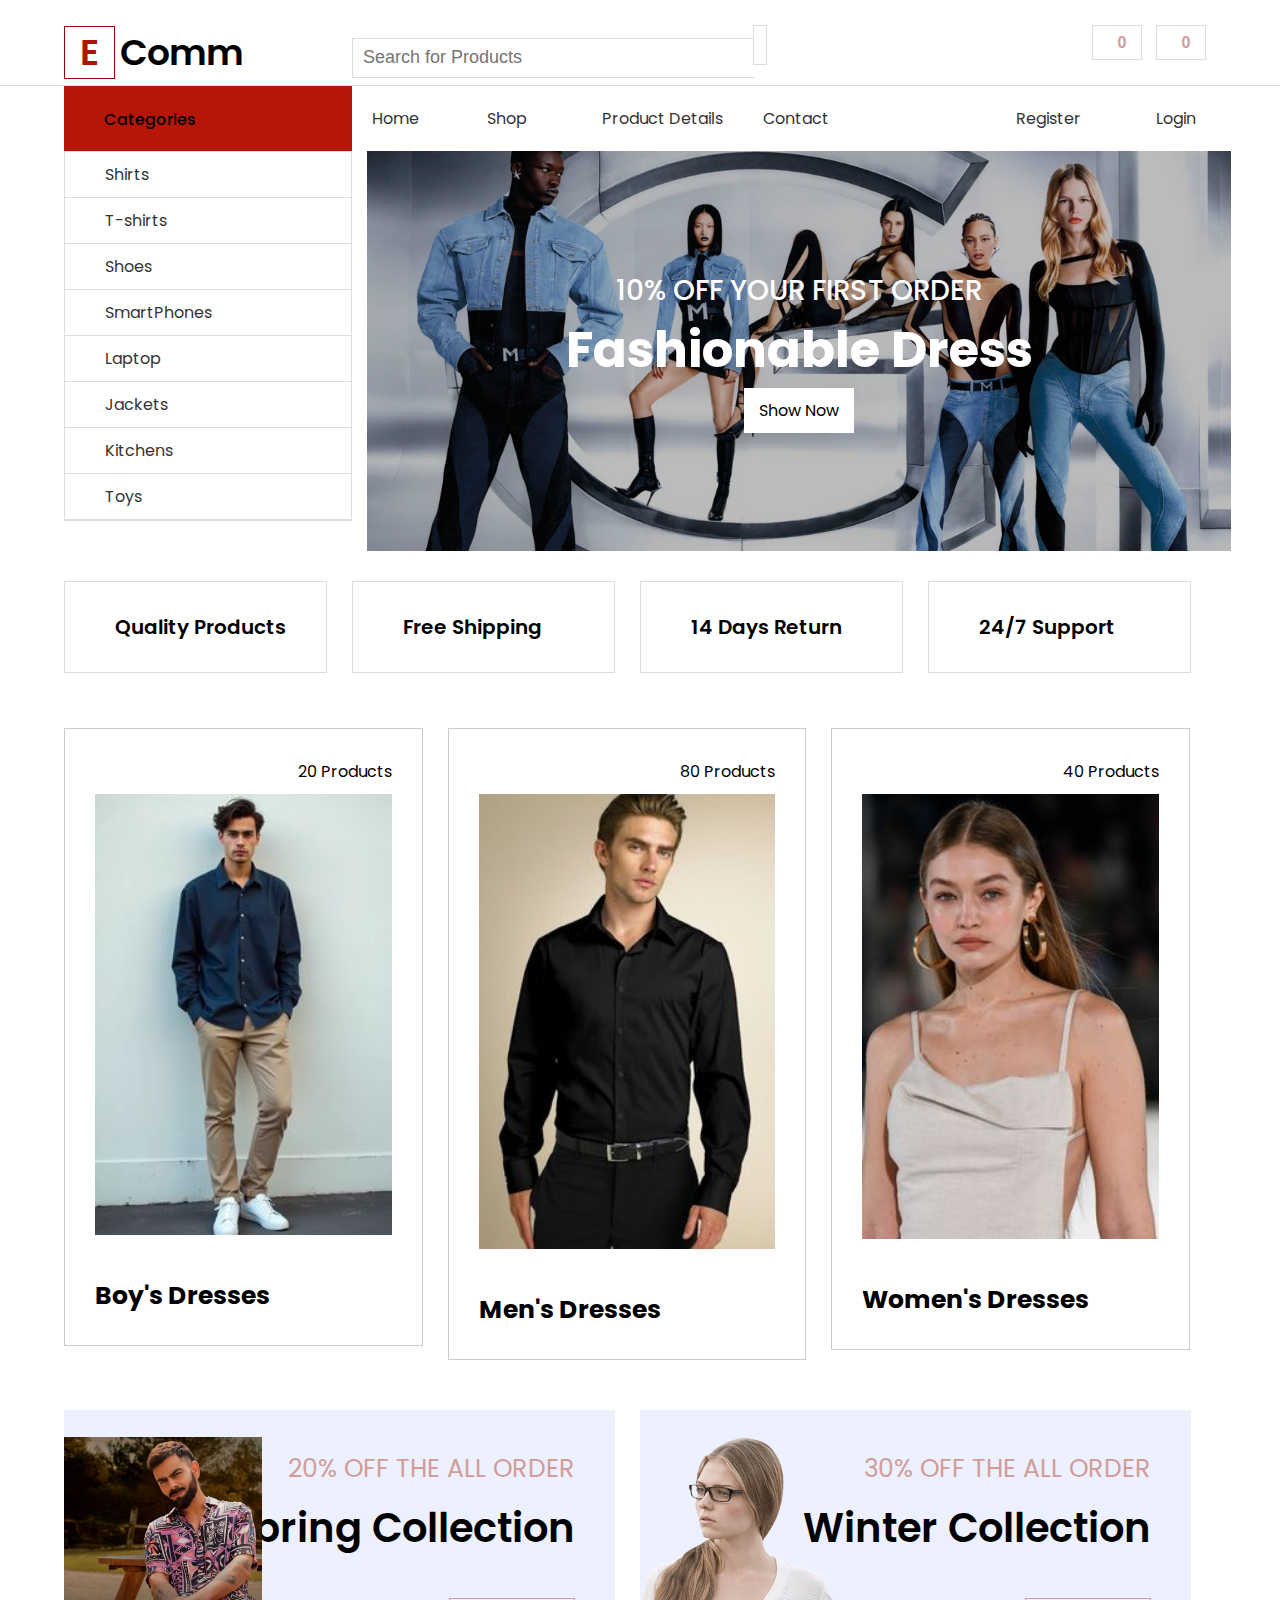
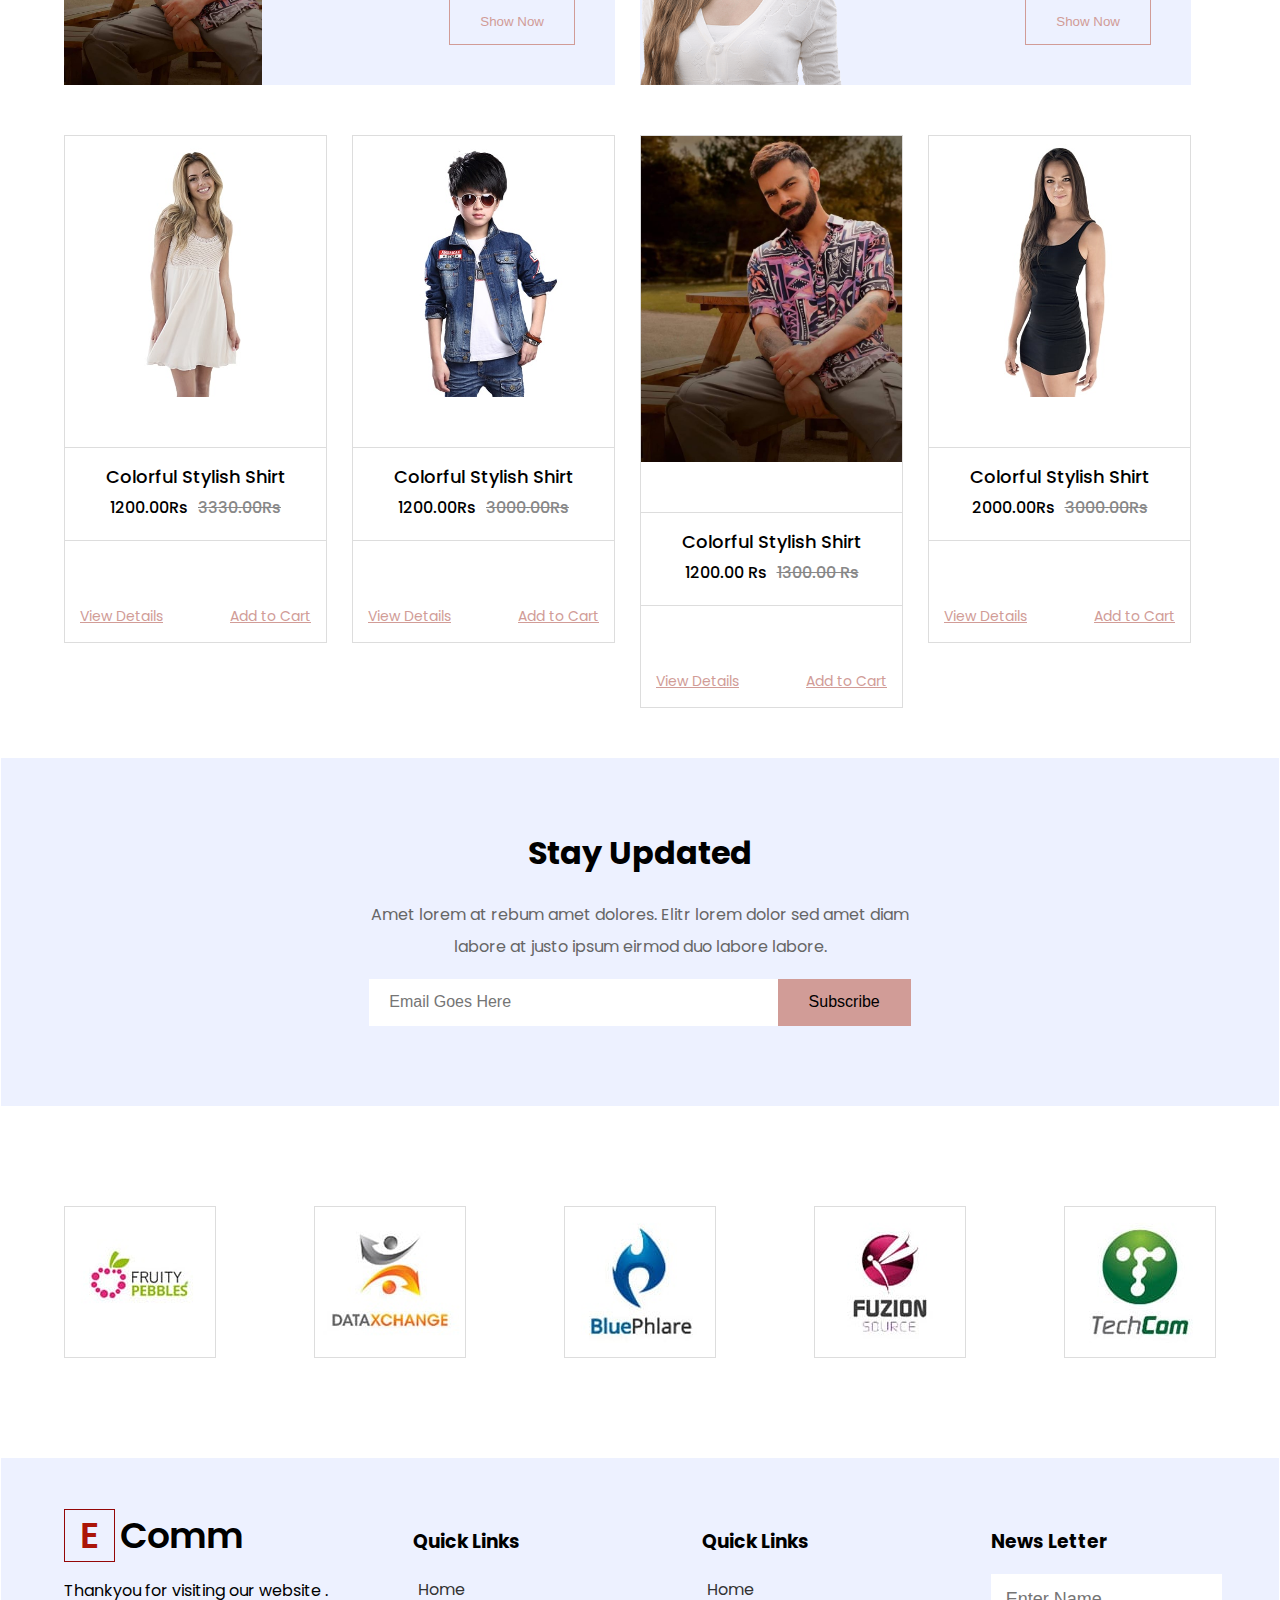
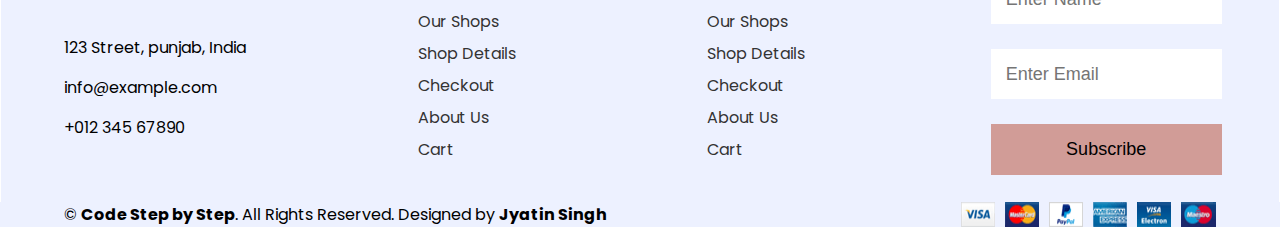
<file: index.html>
<head>
    <title>E-Comm Website by Code Step By Step</title>
    <link href="style.css" rel="stylesheet" />
    <link href="common.css" rel="stylesheet" />
    <link rel="preconnect" href="https://fonts.googleapis.com" />
    <link rel="preconnect" href="https://fonts.gstatic.com" crossorigin />
    <link
      href="https://fonts.googleapis.com/css2?family=Poppins:ital,wght@0,100;0,300;0,400;0,500;0,600;0,700;1,100;1,300;1,400&display=swap"
      rel="stylesheet"
    />
    <link
      rel="stylesheet"
      href="https://cdnjs.cloudflare.com/ajax/libs/font-awesome/6.1.1/css/all.min.css"
      integrity="sha512-KfkfwYDsLkIlwQp6LFnl8zNdLGxu9YAA1QvwINks4PhcElQSvqcyVLLD9aMhXd13uQjoXtEKNosOWaZqXgel0g=="
      crossorigin="anonymous"
      referrerpolicy="no-referrer"
    />
  </head>
  <body>
    <div class="wrapper">
      <div class="header">
        <div class="logo arrange-left wid-25">
          <h1><span>E</span><span>Comm</span></h1>
        </div>
        <div class="search-product arrange-left wid-50">
          <input type="text" placeholder="Search for Products" />
          <button>
            <i class="fa-solid fa-magnifying-glass"></i>
          </button>
        </div>
        <div class="selected-product arrange-left wid-25">
          <button class="common-btn">
            <span>
              <i class="fa-solid fa-cart-arrow-down"></i>
              0</span
            >
          </button>
          <button class="common-btn">
            <span>
              <i class="fa-solid fa-heart"></i>
              0</span
            >
          </button>
        </div>
      </div>
    </div>
    <div class="full-banner-warapper">
      <div class="wrapper next-row">
        <div class="banner-area category-list arrange-left wid-25">
          <div class="list-header">
            <h4>Categories</h4>
            <span>
              <i class="fa-solid fa-angle-down"></i>
            </span>
          </div>
          <ul>
            <li><a href="#">Shirts</a></li>
            <li><a href="#">T-shirts</a></li>
            <li><a href="#">Shoes</a></li>
            <li><a href="#">SmartPhones</a></li>
            <li><a href="#">Laptop</a></li>
            <li><a href="#">Jackets</a></li>
            <li><a href="#">Kitchens</a></li>
            <li><a href="#">Toys</a></li>
          </ul>
        </div>
        <div class="wid-75 arrange-left">
          <div class="shop-menu">
            <ul class="left-menu-list">
              <li><a href="#">Home</a></li>
              <li><a href="#">Shop</a></li>
              <li class="dropdown-head">
                <a href="#"
                  >Product Details
                  <i class="fa-solid fa-angle-down"></i>
                </a>
                <ul class="dropdown">
                  <li><a href="#">Cart</a></li>
                  <li><a href="#">Checkout</a></li>
                </ul>
              </li>
              <li><a href="#">Contact</a></li>
            </ul>
            <ul class="right-menu-list">
              <li><a href="#">Login</a></li>
              <li><a href="#">Register</a></li>
            </ul>
          </div>
          <div class="banner">
            <img src="image1.webp" alt="banner" />
            <div class="banner-text">
              <h4>10% off Your First Order</h4>
              <h3>Fashionable Dress</h3>
              <a class="show-now">Show Now</a>
            </div>
          </div>
        </div>
      </div>
      <div class="wrapper next-row">
        <div class="wid-25 arrange-left">
          <div class="features-point">
            <span class="icon-text-wrap">
              <i class="fa-solid fa-check"></i>
              <span> Quality Products</span>
            </span>
          </div>
        </div>
        <div class="wid-25 arrange-left">
          <div class="features-point">
            <span class="icon-text-wrap">
              <i class="fa-solid fa-shipping-fast"></i>
              <span> Free Shipping</span>
            </span>
          </div>
        </div>
        <div class="wid-25 arrange-left">
          <div class="features-point">
            <span class="icon-text-wrap">
              <i class="fa-solid fa-exchange-alt"></i>
              <span>14 Days Return</span>
            </span>
          </div>
        </div>
        <div class="wid-25 arrange-left">
          <div class="features-point">
            <span class="icon-text-wrap">
              <i class="fa-solid fa-phone-volume"></i>
              <span>24/7 Support</span>
            </span>
          </div>
        </div>
      </div>
      <div class="wrapper next-row">
        <div class="wid-33 arrange-left">
          <div class="category-item">
            <div class="product-count">20 Products</div>
            <div class="category-img">
              <img src="image3.jpg" />
            </div>
            <div class="category-type">
              <h5>Boy's Dresses</h5>
            </div>
          </div>
        </div>
        <div class="wid-33 arrange-left">
          <div class="category-item">
            <div class="product-count">80 Products</div>
            <div class="category-img">
              <img src="image4.jpg" />
            </div>
            <div class="category-type">
              <h5>Men's Dresses</h5>
            </div>
          </div>
        </div>
        <div class="wid-33 arrange-left">
          <div class="category-item">
            <div class="product-count">40 Products</div>
            <div class="category-img">
              <img src="image5.jpg" />
            </div>
            <div class="category-type">
              <h5>Women's Dresses</h5>
            </div>
          </div>
        </div>
      </div>
      <div class="wrapper next-row">
        <div class="wid-50 arrange-left">
          <div class="offer-banner">
            <img src="IMAGE7.jpg" alt="" />
            <div class="offer-text">
              <h5>20% off the all order</h5>
              <h3>Spring Collection</h3>
              <button>Show Now</button>
            </div>
          </div>
        </div>
        <div class="wid-50 arrange-left">
          <div class="offer-banner">
            <img class="offer-2" src="./offer-2.png" alt="" />
            <div class="offer-text">
              <h5>30% off the all order</h5>
              <h3>Winter Collection</h3>
              <button>Show Now</button>
            </div>
          </div>
        </div>
      </div>
      <div class="wrapper next-row">
        <div class="wid-25 arrange-left">
          <div class="cart">
            <div>
              <img src="./product-1.jpg" alt="" />
            </div>
            <div class="cart-details">
              <h6 class="name-head">Colorful Stylish Shirt</h6>
              <div class="cart-price">
                <h6 class="current">1200.00Rs</h6>
                <h6 class="last">3330.00Rs</h6>
              </div>
            </div>
            <div class="cart-footer">
              <a href="#">
                <i class="fa-solid fa-eye"></i>
                View Details
              </a>
              <a href="#">
                <i class="fa-solid fa-cart-arrow-down"></i>
                Add to Cart
              </a>
            </div>
          </div>
        </div>
        <div class="wid-25 arrange-left">
          <div class="cart">
            <div>
              <img src="./product-2.jpg" alt="" />
            </div>
            <div class="cart-details">
              <h6 class="name-head">Colorful Stylish Shirt</h6>
              <div class="cart-price">
                <h6 class="current">1200.00Rs</h6>
                <h6 class="last">3000.00Rs</h6>
              </div>
            </div>
            <div class="cart-footer">
              <a href="#">
                <i class="fa-solid fa-eye"></i>
                View Details
              </a>
              <a href="#">
                <i class="fa-solid fa-cart-arrow-down"></i>
                Add to Cart
              </a>
            </div>
          </div>
        </div>
        <div class="wid-25 arrange-left">
          <div class="cart">
            <div>
              <img src="IMAGE7.jpg" alt="" />
            </div>
            <div class="cart-details">
              <h6 class="name-head">Colorful Stylish Shirt</h6>
              <div class="cart-price">
                <h6 class="current">1200.00 Rs</h6>
                <h6 class="last">1300.00 Rs</h6>
              </div>
            </div>
            <div class="cart-footer">
              <a href="#">
                <i class="fa-solid fa-eye"></i>
                View Details
              </a>
              <a href="#">
                <i class="fa-solid fa-cart-arrow-down"></i>
                Add to Cart
              </a>
            </div>
          </div>
        </div>
        <div class="wid-25 arrange-left">
          <div class="cart">
            <div>
              <img src="./product-4.jpg" alt="" />
            </div>
            <div class="cart-details">
              <h6 class="name-head">Colorful Stylish Shirt</h6>
              <div class="cart-price">
                <h6 class="current">2000.00Rs</h6>
                <h6 class="last">3000.00Rs</h6>
              </div>
            </div>
            <div class="cart-footer">
              <a href="#">
                <i class="fa-solid fa-eye"></i>
                View Details
              </a>
              <a href="#">
                <i class="fa-solid fa-cart-arrow-down"></i>
                Add to Cart
              </a>
            </div>
          </div>
        </div>
      </div>
      <div class="wrapper next-row">
        <div class="stay-updated">
          <h1>Stay Updated</h1>
          <p class="update-text">
            Amet lorem at rebum amet dolores. Elitr lorem dolor sed amet diam
            labore at justo ipsum eirmod duo labore labore.
          </p>
          <div class="updated-inputs">
            <input
              type="text"
              class="email-input"
              placeholder="Email Goes Here"
            />
            <button class="email-btn">Subscribe</button>
          </div>
        </div>
      </div>
      <div class="vender-list">
        <img src="./vendor-1.jpg" alt="" />
        <img src="./vendor-2.jpg" alt="" />
        <img src="./vendor-3.jpg" alt="" />
        <img src="./vendor-4.jpg" alt="" />
        <img src="./vendor-5.jpg" alt="" />
      </div>
      <div class="wrapper next-row">
        <div class="footer">
          <div class="wid-25 arrange-left margin-right-5">
            <div class="logo">
              <h1><span>E</span><span>Comm</span></h1>
            </div>
            <p class="footer-desc">
              Thankyou for visiting our website . 
            </p>
            <ul class="contact-list">
              <li>
                <i class="fa fa-map-marker-alt icon"></i>123 Street, punjab,
                India
              </li>
              <li><i class="fa fa-envelope icon"></i>info@example.com</li>
              <li><i class="fa fa-phone icon"></i>+012 345 67890</li>
            </ul>
          </div>
          <div class="wid-25 quick-links arrange-left">
            <h3>Quick Links</h3>
            <ul>
              <li>
                <a href=""
                  ><i class="fa fa-angle-right"></i><span>Home</span></a
                >
              </li>
              <li>
                <a href=""
                  ><i class="fa fa-angle-right"></i><span>Our Shops</span></a
                >
              </li>
              <li>
                <a href=""
                  ><i class="fa fa-angle-right"></i><span>Shop Details</span></a
                >
              </li>
              <li>
                <a href=""
                  ><i class="fa fa-angle-right"></i><span>Checkout</span></a
                >
              </li>
              <li>
                <a href=""
                  ><i class="fa fa-angle-right"></i><span>About Us</span></a
                >
              </li>
              <li>
                <a href=""
                  ><i class="fa fa-angle-right"></i><span>Cart</span></a
                >
              </li>
            </ul>
          </div>
          <div class="wid-25 quick-links arrange-left">
            <h3>Quick Links</h3>
            <ul>
              <li>
                <a href=""
                  ><i class="fa fa-angle-right"></i><span>Home</span></a
                >
              </li>
              <li>
                <a href=""
                  ><i class="fa fa-angle-right"></i><span>Our Shops</span></a
                >
              </li>
              <li>
                <a href=""
                  ><i class="fa fa-angle-right"></i><span>Shop Details</span></a
                >
              </li>
              <li>
                <a href=""
                  ><i class="fa fa-angle-right"></i><span>Checkout</span></a
                >
              </li>
              <li>
                <a href=""
                  ><i class="fa fa-angle-right"></i><span>About Us</span></a
                >
              </li>
              <li>
                <a href=""
                  ><i class="fa fa-angle-right"></i><span>Cart</span></a
                >
              </li>
            </ul>
          </div>
          <div class="wid-25 arrange-left">
            <h3>News Letter</h3>
            <input type="text" class="footer-input" placeholder="Enter Name" />
            <input type="text" class="footer-input" placeholder="Enter Email" />
            <button class="footer-button">Subscribe</button>
          </div>
        </div>
      </div>
      <div class="copy-right">
        <div>
          © <b>Code Step by Step</b>. All Rights Reserved. Designed by
          <b>Jyatin Singh</b>
        </div>
        <img src="./payments.png" alt="" />
      </div>
    </div>
  </body>
</html>
</file>
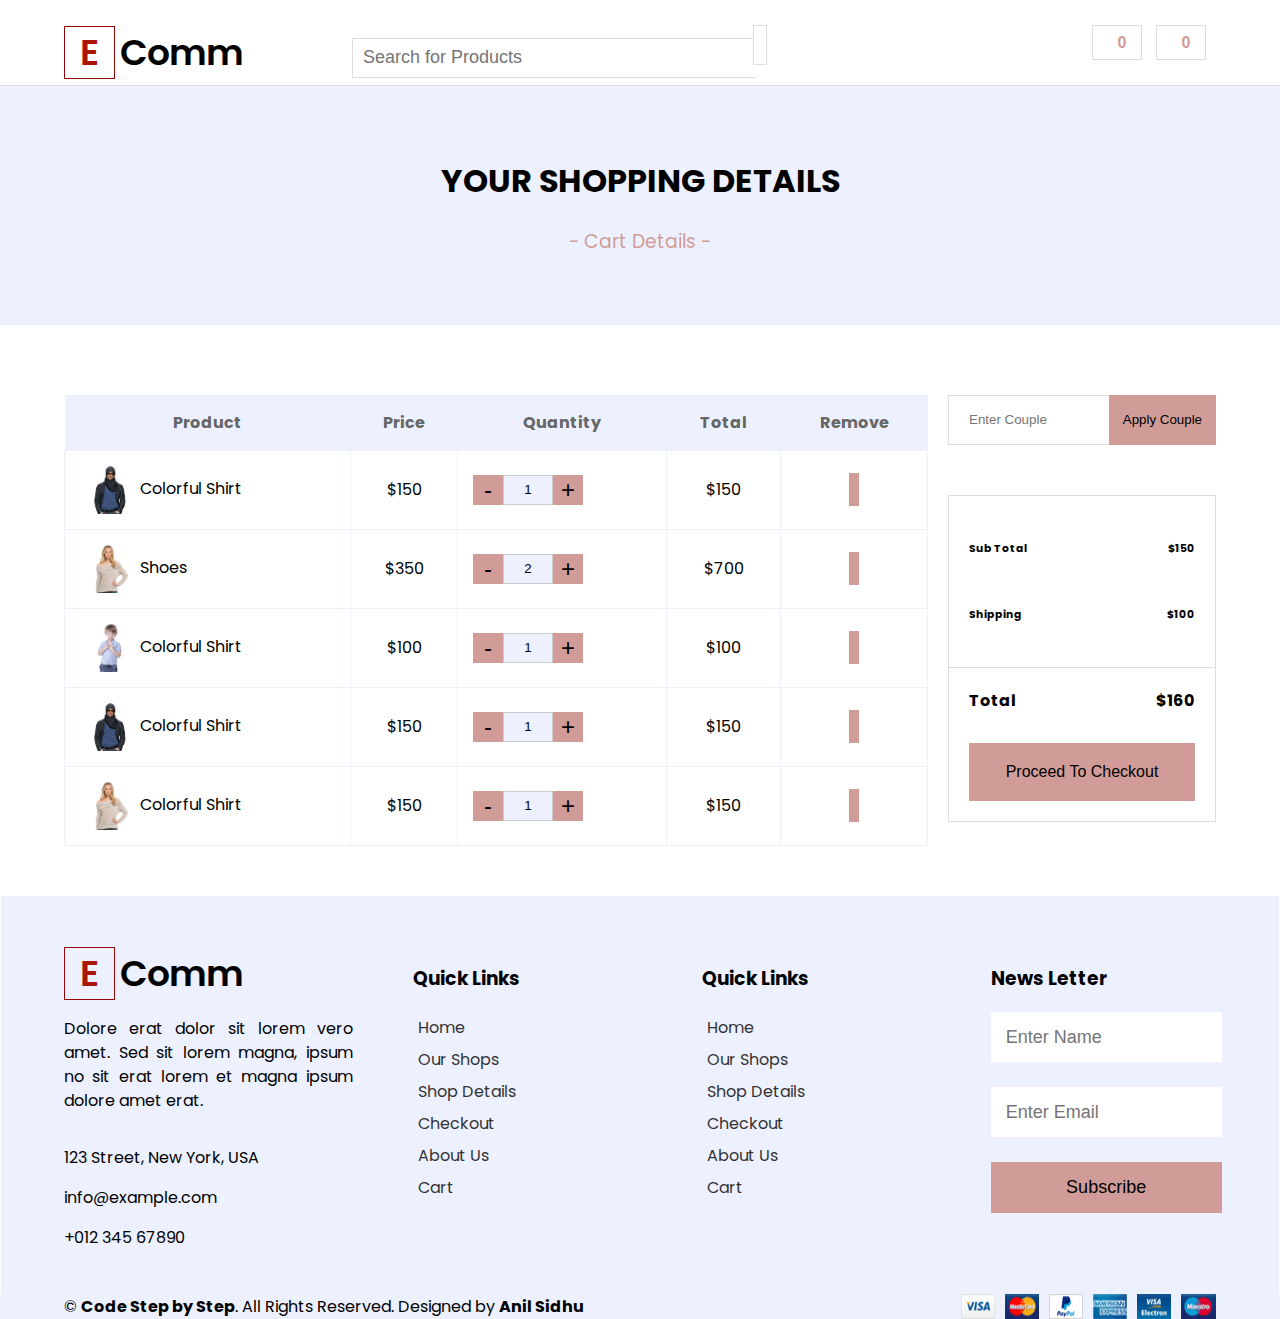
<file: cart.html>
<html>
  <head>
    <title>E-Comm Website by Code Step By Step</title>
    <link href="style.css" rel="stylesheet" />
    <link href="common.css" rel="stylesheet" />
    <link rel="preconnect" href="https://fonts.googleapis.com" />
    <link rel="preconnect" href="https://fonts.gstatic.com" crossorigin />
    <link
      href="https://fonts.googleapis.com/css2?family=Poppins:ital,wght@0,100;0,300;0,400;0,500;0,600;0,700;1,100;1,300;1,400&display=swap"
      rel="stylesheet"
    />
    <link
      rel="stylesheet"
      href="https://cdnjs.cloudflare.com/ajax/libs/font-awesome/6.1.1/css/all.min.css"
      integrity="sha512-KfkfwYDsLkIlwQp6LFnl8zNdLGxu9YAA1QvwINks4PhcElQSvqcyVLLD9aMhXd13uQjoXtEKNosOWaZqXgel0g=="
      crossorigin="anonymous"
      referrerpolicy="no-referrer"
    />
  </head>
  <body>
    <div class="wrapper">
      <div class="header">
        <div class="logo arrange-left wid-25">
          <h1><span>E</span><span>Comm</span></h1>
        </div>
        <div class="search-product arrange-left wid-50">
          <input type="text" placeholder="Search for Products" />
          <button>
            <i class="fa-solid fa-magnifying-glass"></i>
          </button>
        </div>
        <div class="selected-product arrange-left wid-25">
          <button class="common-btn">
            <span>
              <i class="fa-solid fa-cart-arrow-down"></i>
              0</span
            >
          </button>
          <button class="common-btn">
            <span>
              <i class="fa-solid fa-heart"></i>
              0</span
            >
          </button>
        </div>
      </div>
    </div>
    <div class="full-banner-warapper">
      <div class="shop-header">
        <h1>Your shopping Details</h1>
        <h3>- Cart Details -</h3>
      </div>
      <div class="wrapper next-row">
        <div class="wid-75 arrange-left">
          <div class="cart-details">
            <table>
              <thead>
                <tr>
                  <th>Product</th>
                  <th>Price</th>
                  <th>Quantity</th>
                  <th>Total</th>
                  <th>Remove</th>
                </tr>
              </thead>
              <tbody>
                <tr>
                  <td class="text-with-img">
                    <img src="./cat-1.jpg" alt="" /><span>Colorful Shirt</span>
                  </td>
                  <td><span>$150</span></td>
                  <td>
                    <div class="quantity-input">
                      <button>-</button>
                      <input type="text" value="1" />
                      <button>+</button>
                    </div>
                  </td>
                  <td>$150</td>
                  <td>
                    <i class="fa fa-remove icon custom-delete-button"></i>
                  </td>
                </tr>
                <tr>
                  <td class="text-with-img">
                    <img src="./cat-2.jpg" alt="" /><span>Shoes</span>
                  </td>
                  <td><span>$350</span></td>
                  <td>
                    <div class="quantity-input">
                      <button>-</button>
                      <input type="text" value="2" />
                      <button>+</button>
                    </div>
                  </td>
                  <td>$700</td>
                  <td>
                    <i class="fa fa-remove icon custom-delete-button"></i>
                  </td>
                </tr>
                <tr>
                  <td class="text-with-img">
                    <img src="./cat-3.jpg" alt="" /><span>Colorful Shirt</span>
                  </td>
                  <td><span>$100</span></td>
                  <td>
                    <div class="quantity-input">
                      <button>-</button>
                      <input type="text" value="1" />
                      <button>+</button>
                    </div>
                  </td>
                  <td>$100</td>
                  <td>
                    <i class="fa fa-remove icon custom-delete-button"></i>
                  </td>
                </tr>
                <tr>
                  <td class="text-with-img">
                    <img src="./cat-1.jpg" alt="" /><span>Colorful Shirt</span>
                  </td>
                  <td><span>$150</span></td>
                  <td>
                    <div class="quantity-input">
                      <button>-</button>
                      <input type="text" value="1" />
                      <button>+</button>
                    </div>
                  </td>
                  <td>$150</td>
                  <td>
                    <i class="fa fa-remove icon custom-delete-button"></i>
                  </td>
                </tr>
                <tr>
                  <td class="text-with-img">
                    <img src="./cat-2.jpg" alt="" /><span>Colorful Shirt</span>
                  </td>
                  <td><span>$150</span></td>
                  <td>
                    <div class="quantity-input">
                      <button>-</button>
                      <input type="text" value="1" />
                      <button>+</button>
                    </div>
                  </td>
                  <td>$150</td>
                  <td>
                    <i class="fa fa-remove icon custom-delete-button"></i>
                  </td>
                </tr>
              </tbody>
            </table>
          </div>
        </div>
        <div class="wid-25 arrange-left">
          <div class="cart-summary-wrapper">
            <div class="coupon-inputs">
              <input type="text" placeholder="Enter Couple" />
              <button>Apply Couple</button>
            </div>
            <div class="cart-summary-body">
              <div class="cart-summy-item">
                <h6>Sub Total</h6>
                <h6>$150</h6>
              </div>
              <div class="cart-summy-item">
                <h6>Shipping</h6>
                <h6>$100</h6>
              </div>
            </div>
            <div class="total-wrapper">
              <div class="total-head">
                <h4>Total</h4>
                <h4>$160</h4>
              </div>
              <div class="proceed-input">
                <button>Proceed To Checkout</button>
              </div>
            </div>
          </div>
        </div>
      </div>
      <div class="wrapper next-row">
        <div class="footer">
          <div class="wid-25 arrange-left margin-right-5">
            <div class="logo">
              <h1><span>E</span><span>Comm</span></h1>
            </div>
            <p class="footer-desc">
              Dolore erat dolor sit lorem vero amet. Sed sit lorem magna, ipsum
              no sit erat lorem et magna ipsum dolore amet erat.
            </p>
            <ul class="contact-list">
              <li>
                <i class="fa fa-map-marker-alt icon"></i>123 Street, New York,
                USA
              </li>
              <li><i class="fa fa-envelope icon"></i>info@example.com</li>
              <li><i class="fa fa-phone icon"></i>+012 345 67890</li>
            </ul>
          </div>
          <div class="wid-25 quick-links arrange-left">
            <h3>Quick Links</h3>
            <ul>
              <li>
                <a href=""
                  ><i class="fa fa-angle-right"></i><span>Home</span></a
                >
              </li>
              <li>
                <a href=""
                  ><i class="fa fa-angle-right"></i><span>Our Shops</span></a
                >
              </li>
              <li>
                <a href=""
                  ><i class="fa fa-angle-right"></i><span>Shop Details</span></a
                >
              </li>
              <li>
                <a href=""
                  ><i class="fa fa-angle-right"></i><span>Checkout</span></a
                >
              </li>
              <li>
                <a href=""
                  ><i class="fa fa-angle-right"></i><span>About Us</span></a
                >
              </li>
              <li>
                <a href=""
                  ><i class="fa fa-angle-right"></i><span>Cart</span></a
                >
              </li>
            </ul>
          </div>
          <div class="wid-25 quick-links arrange-left">
            <h3>Quick Links</h3>
            <ul>
              <li>
                <a href=""
                  ><i class="fa fa-angle-right"></i><span>Home</span></a
                >
              </li>
              <li>
                <a href=""
                  ><i class="fa fa-angle-right"></i><span>Our Shops</span></a
                >
              </li>
              <li>
                <a href=""
                  ><i class="fa fa-angle-right"></i><span>Shop Details</span></a
                >
              </li>
              <li>
                <a href=""
                  ><i class="fa fa-angle-right"></i><span>Checkout</span></a
                >
              </li>
              <li>
                <a href=""
                  ><i class="fa fa-angle-right"></i><span>About Us</span></a
                >
              </li>
              <li>
                <a href=""
                  ><i class="fa fa-angle-right"></i><span>Cart</span></a
                >
              </li>
            </ul>
          </div>
          <div class="wid-25 arrange-left">
            <h3>News Letter</h3>
            <input type="text" class="footer-input" placeholder="Enter Name" />
            <input type="text" class="footer-input" placeholder="Enter Email" />
            <button class="footer-button">Subscribe</button>
          </div>
        </div>
      </div>
      <div class="copy-right">
        <div>
          © <b>Code Step by Step</b>. All Rights Reserved. Designed by
          <b>Anil Sidhu</b>
        </div>
        <img src="./payments.png" alt="" />
      </div>
    </div>
  </body>
</html>
</file>
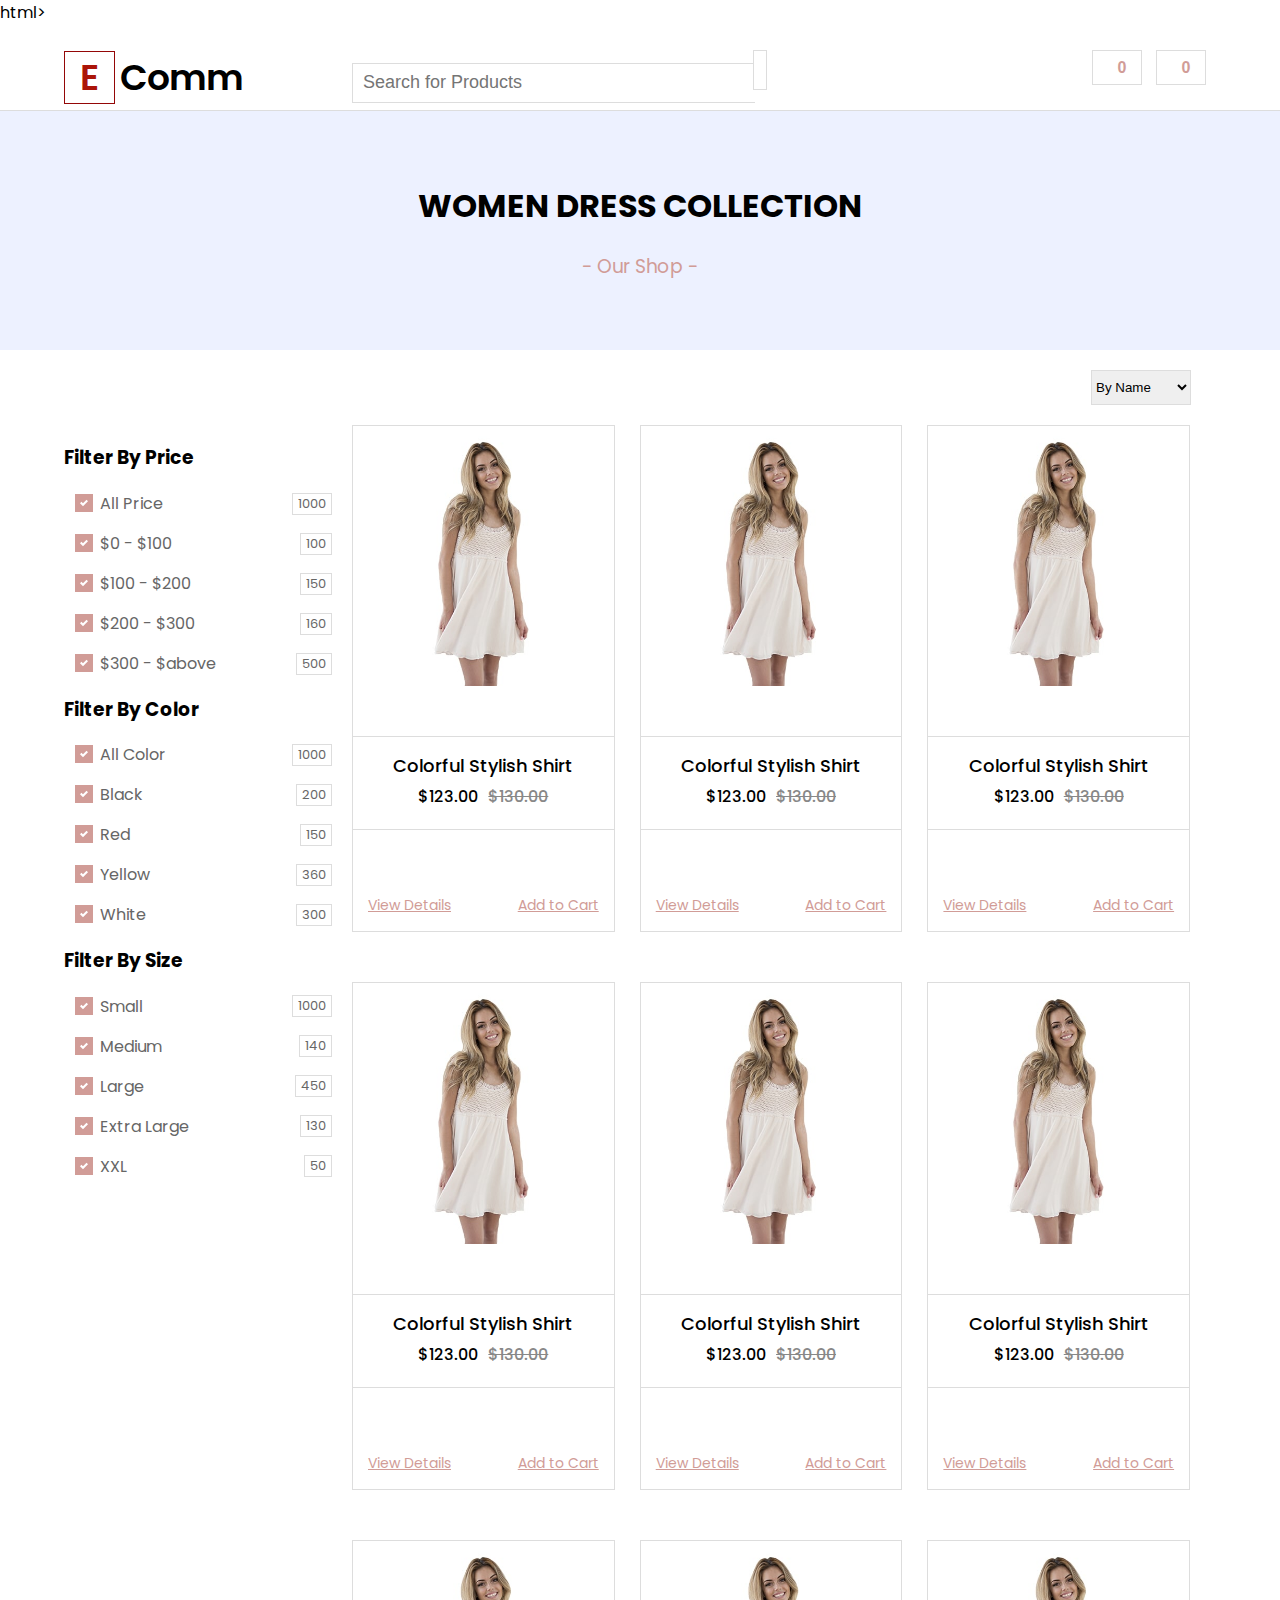
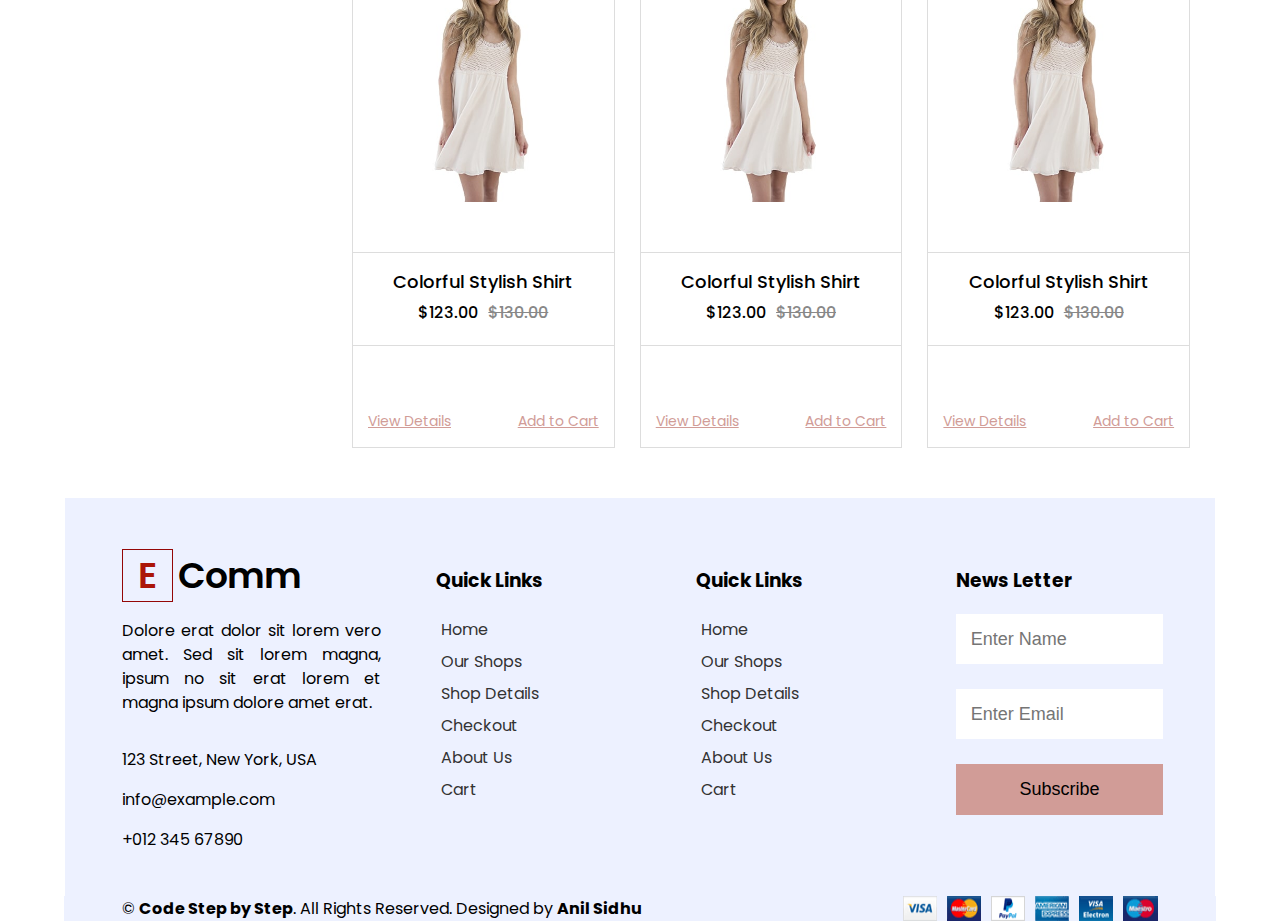
<file: shop.html>
html>
  <head>
    <title>E-Comm Website by Code Step By Step</title>
    <link href="style.css" rel="stylesheet" />
    <link href="common.css" rel="stylesheet" />
    <link rel="preconnect" href="https://fonts.googleapis.com" />
    <link rel="preconnect" href="https://fonts.gstatic.com" crossorigin />
    <link
      href="https://fonts.googleapis.com/css2?family=Poppins:ital,wght@0,100;0,300;0,400;0,500;0,600;0,700;1,100;1,300;1,400&display=swap"
      rel="stylesheet"
    />
    <link
      rel="stylesheet"
      href="https://cdnjs.cloudflare.com/ajax/libs/font-awesome/6.1.1/css/all.min.css"
      integrity="sha512-KfkfwYDsLkIlwQp6LFnl8zNdLGxu9YAA1QvwINks4PhcElQSvqcyVLLD9aMhXd13uQjoXtEKNosOWaZqXgel0g=="
      crossorigin="anonymous"
      referrerpolicy="no-referrer"
    />
  </head>
  <body>
    <div class="wrapper">
      <div class="header">
        <div class="logo arrange-left wid-25">
          <h1><span>E</span><span>Comm</span></h1>
        </div>
        <div class="search-product arrange-left wid-50">
          <input type="text" placeholder="Search for Products" />
          <button>
            <i class="fa-solid fa-magnifying-glass"></i>
          </button>
        </div>
        <div class="selected-product arrange-left wid-25">
          <button class="common-btn">
            <span>
              <i class="fa-solid fa-cart-arrow-down"></i>
              0</span
            >
          </button>
          <button class="common-btn">
            <span>
              <i class="fa-solid fa-heart"></i>
              0</span
            >
          </button>
        </div>
      </div>
    </div>
    <div class="full-banner-warapper">
      <div class="shop-header">
        <h1>Women Dress Collection</h1>
        <h3>- Our Shop -</h3>
      </div>

      <div class="wrapper next-row">
        <div class="sort-options">
          <select name="" id="">
            <option value="1">By Name</option>
            <option value="2">By Rating</option>
            <option value="3">By Latest</option>
          </select>
        </div>
        <div class="wid-25 arrange-left">
          <h3>Filter By Price</h3>
          <div class="custom-control-check">
            <input type="checkbox" class="custom-control-input" checked="" id="price-all">
          <label class="custom-control-label" for="price-all">All Price</label>
          <span class="filter-prod-count">1000</span>
          </div>
          <div class="custom-control-check">
            <input type="checkbox" class="custom-control-input" checked="" id="0-100">
          <label class="custom-control-label" for="0-100">$0 - $100</label>
          <span class="filter-prod-count">100</span>
          </div>
          <div class="custom-control-check">
            <input type="checkbox" class="custom-control-input" checked="" id="100-200">
          <label class="custom-control-label" for="100-200">$100 - $200</label>
          <span class="filter-prod-count">150</span>
          </div>
          <div class="custom-control-check">
            <input type="checkbox" class="custom-control-input" checked="" id="200-300">
          <label class="custom-control-label" for="200-300">$200 - $300</label>
          <span class="filter-prod-count">160</span>
          </div>
          <div class="custom-control-check">
            <input type="checkbox" class="custom-control-input" checked="" id="300-above">
          <label class="custom-control-label" for="300-above">$300 - $above</label>
          <span class="filter-prod-count">500</span>
          </div>
          <h3>Filter By Color</h3>
          <div class="custom-control-check">
            <input type="checkbox" class="custom-control-input" checked="" id="color-all">
          <label class="custom-control-label" for="color-all">All Color</label>
          <span class="filter-prod-count">1000</span>
          </div>
          <div class="custom-control-check">
            <input type="checkbox" class="custom-control-input" checked="" id="black">
          <label class="custom-control-label" for="black">Black</label>
          <span class="filter-prod-count">200</span>
          </div>
          <div class="custom-control-check">
            <input type="checkbox" class="custom-control-input" checked="" id="red">
          <label class="custom-control-label" for="Red">Red</label>
          <span class="filter-prod-count">150</span>
          </div>
          <div class="custom-control-check">
            <input type="checkbox" class="custom-control-input" checked="" id="yellow">
          <label class="custom-control-label" for="yellow">Yellow</label>
          <span class="filter-prod-count">360</span>
          </div>
          <div class="custom-control-check">
            <input type="checkbox" class="custom-control-input" checked="" id="white">
          <label class="custom-control-label" for="white">White</label>
          <span class="filter-prod-count">300</span>
          </div>
          <h3>Filter By Size</h3>
          <div class="custom-control-check">
            <input type="checkbox" class="custom-control-input" checked="" id="small">
          <label class="custom-control-label" for="small">Small</label>
          <span class="filter-prod-count">1000</span>
          </div>
          <div class="custom-control-check">
            <input type="checkbox" class="custom-control-input" checked="" id="m">
          <label class="custom-control-label" for="m">Medium</label>
          <span class="filter-prod-count">140</span>
          </div>
          <div class="custom-control-check">
            <input type="checkbox" class="custom-control-input" checked="" id="l">
          <label class="custom-control-label" for="l">Large</label>
          <span class="filter-prod-count">450</span>
          </div>
          <div class="custom-control-check">
            <input type="checkbox" class="custom-control-input" checked="" id="xl">
          <label class="custom-control-label" for="xl">Extra Large</label>
          <span class="filter-prod-count">130</span>
          </div>
          <div class="custom-control-check">
            <input type="checkbox" class="custom-control-input" checked="" id="xxl">
          <label class="custom-control-label" for="xxl">XXL</label>
          <span class="filter-prod-count">50</span>
          </div>
        </div>
        <div class="wid-75 arrange-left">
          <div class="wid-33 arrange-left">
            <div class="cart">
              <div>
                <img src="./product-1.jpg" alt="" />
              </div>
              <div class="cart-details">
                <h6 class="name-head">Colorful Stylish Shirt</h6>
                <div class="cart-price">
                  <h6 class="current">$123.00</h6>
                  <h6 class="last">$130.00</h6>
                </div>
              </div>
              <div class="cart-footer">
                <a href="#">
                  <i class="fa-solid fa-eye"></i>
                  View Details
                </a>
                <a href="#">
                  <i class="fa-solid fa-cart-arrow-down"></i>
                  Add to Cart
                </a>
              </div>
            </div>
          </div>
          <div class="wid-33 arrange-left">
            <div class="cart">
              <div>
                <img src="./product-1.jpg" alt="" />
              </div>
              <div class="cart-details">
                <h6 class="name-head">Colorful Stylish Shirt</h6>
                <div class="cart-price">
                  <h6 class="current">$123.00</h6>
                  <h6 class="last">$130.00</h6>
                </div>
              </div>
              <div class="cart-footer">
                <a href="#">
                  <i class="fa-solid fa-eye"></i>
                  View Details
                </a>
                <a href="#">
                  <i class="fa-solid fa-cart-arrow-down"></i>
                  Add to Cart
                </a>
              </div>
            </div>
          </div>          <div class="wid-33 arrange-left">
            <div class="cart">
              <div>
                <img src="./product-1.jpg" alt="" />
              </div>
              <div class="cart-details">
                <h6 class="name-head">Colorful Stylish Shirt</h6>
                <div class="cart-price">
                  <h6 class="current">$123.00</h6>
                  <h6 class="last">$130.00</h6>
                </div>
              </div>
              <div class="cart-footer">
                <a href="#">
                  <i class="fa-solid fa-eye"></i>
                  View Details
                </a>
                <a href="#">
                  <i class="fa-solid fa-cart-arrow-down"></i>
                  Add to Cart
                </a>
              </div>
            </div>
          </div>
          <div class="wid-33 arrange-left">
            <div class="cart">
              <div>
                <img src="./product-1.jpg" alt="" />
              </div>
              <div class="cart-details">
                <h6 class="name-head">Colorful Stylish Shirt</h6>
                <div class="cart-price">
                  <h6 class="current">$123.00</h6>
                  <h6 class="last">$130.00</h6>
                </div>
              </div>
              <div class="cart-footer">
                <a href="#">
                  <i class="fa-solid fa-eye"></i>
                  View Details
                </a>
                <a href="#">
                  <i class="fa-solid fa-cart-arrow-down"></i>
                  Add to Cart
                </a>
              </div>
            </div>
          </div>          <div class="wid-33 arrange-left">
            <div class="cart">
              <div>
                <img src="./product-1.jpg" alt="" />
              </div>
              <div class="cart-details">
                <h6 class="name-head">Colorful Stylish Shirt</h6>
                <div class="cart-price">
                  <h6 class="current">$123.00</h6>
                  <h6 class="last">$130.00</h6>
                </div>
              </div>
              <div class="cart-footer">
                <a href="#">
                  <i class="fa-solid fa-eye"></i>
                  View Details
                </a>
                <a href="#">
                  <i class="fa-solid fa-cart-arrow-down"></i>
                  Add to Cart
                </a>
              </div>
            </div>
          </div>          <div class="wid-33 arrange-left">
            <div class="cart">
              <div>
                <img src="./product-1.jpg" alt="" />
              </div>
              <div class="cart-details">
                <h6 class="name-head">Colorful Stylish Shirt</h6>
                <div class="cart-price">
                  <h6 class="current">$123.00</h6>
                  <h6 class="last">$130.00</h6>
                </div>
              </div>
              <div class="cart-footer">
                <a href="#">
                  <i class="fa-solid fa-eye"></i>
                  View Details
                </a>
                <a href="#">
                  <i class="fa-solid fa-cart-arrow-down"></i>
                  Add to Cart
                </a>
              </div>
            </div>
          </div>          <div class="wid-33 arrange-left">
            <div class="cart">
              <div>
                <img src="./product-1.jpg" alt="" />
              </div>
              <div class="cart-details">
                <h6 class="name-head">Colorful Stylish Shirt</h6>
                <div class="cart-price">
                  <h6 class="current">$123.00</h6>
                  <h6 class="last">$130.00</h6>
                </div>
              </div>
              <div class="cart-footer">
                <a href="#">
                  <i class="fa-solid fa-eye"></i>
                  View Details
                </a>
                <a href="#">
                  <i class="fa-solid fa-cart-arrow-down"></i>
                  Add to Cart
                </a>
              </div>
            </div>
          </div>          <div class="wid-33 arrange-left">
            <div class="cart">
              <div>
                <img src="./product-1.jpg" alt="" />
              </div>
              <div class="cart-details">
                <h6 class="name-head">Colorful Stylish Shirt</h6>
                <div class="cart-price">
                  <h6 class="current">$123.00</h6>
                  <h6 class="last">$130.00</h6>
                </div>
              </div>
              <div class="cart-footer">
                <a href="#">
                  <i class="fa-solid fa-eye"></i>
                  View Details
                </a>
                <a href="#">
                  <i class="fa-solid fa-cart-arrow-down"></i>
                  Add to Cart
                </a>
              </div>
            </div>
          </div>          <div class="wid-33 arrange-left">
            <div class="cart">
              <div>
                <img src="./product-1.jpg" alt="" />
              </div>
              <div class="cart-details">
                <h6 class="name-head">Colorful Stylish Shirt</h6>
                <div class="cart-price">
                  <h6 class="current">$123.00</h6>
                  <h6 class="last">$130.00</h6>
                </div>
              </div>
              <div class="cart-footer">
                <a href="#">
                  <i class="fa-solid fa-eye"></i>
                  View Details
                </a>
                <a href="#">
                  <i class="fa-solid fa-cart-arrow-down"></i>
                  Add to Cart
                </a>
              </div>
            </div>
          </div>
      </div>
      <div class="wrapper next-row">
        <div class="footer">
          <div class="wid-25 arrange-left margin-right-5">
            <div class="logo">
              <h1><span>E</span><span>Comm</span></h1>
            </div>
            <p class="footer-desc">
              Dolore erat dolor sit lorem vero amet. Sed sit lorem magna, ipsum
              no sit erat lorem et magna ipsum dolore amet erat.
            </p>
            <ul class="contact-list">
              <li>
                <i class="fa fa-map-marker-alt icon"></i>123 Street, New York,
                USA
              </li>
              <li><i class="fa fa-envelope icon"></i>info@example.com</li>
              <li><i class="fa fa-phone icon"></i>+012 345 67890</li>
            </ul>
          </div>
          <div class="wid-25 quick-links arrange-left">
            <h3>Quick Links</h3>
            <ul>
              <li>
                <a href=""
                  ><i class="fa fa-angle-right"></i><span>Home</span></a
                >
              </li>
              <li>
                <a href=""
                  ><i class="fa fa-angle-right"></i><span>Our Shops</span></a
                >
              </li>
              <li>
                <a href=""
                  ><i class="fa fa-angle-right"></i><span>Shop Details</span></a
                >
              </li>
              <li>
                <a href=""
                  ><i class="fa fa-angle-right"></i><span>Checkout</span></a
                >
              </li>
              <li>
                <a href=""
                  ><i class="fa fa-angle-right"></i><span>About Us</span></a
                >
              </li>
              <li>
                <a href=""
                  ><i class="fa fa-angle-right"></i><span>Cart</span></a
                >
              </li>
            </ul>
          </div>
          <div class="wid-25 quick-links arrange-left">
            <h3>Quick Links</h3>
            <ul>
              <li>
                <a href=""
                  ><i class="fa fa-angle-right"></i><span>Home</span></a
                >
              </li>
              <li>
                <a href=""
                  ><i class="fa fa-angle-right"></i><span>Our Shops</span></a
                >
              </li>
              <li>
                <a href=""
                  ><i class="fa fa-angle-right"></i><span>Shop Details</span></a
                >
              </li>
              <li>
                <a href=""
                  ><i class="fa fa-angle-right"></i><span>Checkout</span></a
                >
              </li>
              <li>
                <a href=""
                  ><i class="fa fa-angle-right"></i><span>About Us</span></a
                >
              </li>
              <li>
                <a href=""
                  ><i class="fa fa-angle-right"></i><span>Cart</span></a
                >
              </li>
            </ul>
          </div>
          <div class="wid-25 arrange-left">
            <h3>News Letter</h3>
            <input type="text" class="footer-input" placeholder="Enter Name" />
            <input type="text" class="footer-input" placeholder="Enter Email" />
            <button class="footer-button">Subscribe</button>
          </div>
        </div>
      </div>
      <div class="copy-right">
        <div>
          © <b>Code Step by Step</b>. All Rights Reserved. Designed by
          <b>Anil Sidhu</b>
        </div>
        <img src="./payments.png" alt="" />
      </div>
    </div>
  </body>
</html>
</file>
<file: style.css>
.logo h1 {
    font-size: 36px;
    font-weight: 600;
    margin: 0;
  }
  .header {
    margin-top: 25px;
    min-height: 60px;
  }
  .logo h1 span:first-of-type {
    padding: 0px 15px;
    border: 1px solid #940707;
    margin-right: 5px;
    color:rgb(171, 21, 8);

  }
  .search-product input {
    width: 70%;
    height: 40px;
    border-radius: 0;

    padding: 10px;
    font-size: 18px;
    color: #666;
    border: 1px solid #ddd;
    border-right: none;
  }
  
  .search-product input:focus {
    outline: none;
  }
  
  .search-product button {
    height: 40px;
    border-radius: 0;
    border: 1px solid #ddd;
    margin-left: -6px;
    font-size: 15px;
    color: #d19c97;
    background-color: #fff;
  }
  .selected-product {
    text-align: right;
  }
  
  .full-banner-warapper {
    border-top: 1px solid #ddd;
  }
  .list-header {
    height: 65px;
    background-color: #b61607;
  }
  .list-header h4 {
    display: inline-block;
    margin-left: 40px;
    margin-right: 40px;
    font-weight: 500;
  }
  .list-header span {
    float: right;
    padding: 28px;
  }
  .category-list ul {
    margin: 0;
    padding: 0;
    list-style-type: none;
    border: 1px solid #ddd;
  }
  .category-list ul li {
    border-bottom: 1px solid #ddd;
    padding: 10px 40px;
  }
  .category-list ul li a {
    color: #333;
    text-decoration: none;
  }
  /*  */
  .shop-menu {
    display: flex;
  }
  .left-menu-list {
    width: 70%;
  }
  .right-menu-list {
    width: 30%;
    direction: rtl;
  }
  .shop-menu ul {
    display: flex;
    margin: 0;
    padding: 0;
    list-style-type: none;
  }
  .shop-menu ul li {
    min-width: 75px;
    padding: 20px;
  }
  .shop-menu ul li a {
    color: #333;
    text-decoration: none;
  }
  .shop-menu ul li a:hover {
    color: #d19c97;
  }
  .shop-menu ul.dropdown {
    display: none;
    border: 1px solid #ddd;
    position: absolute;
    box-shadow: #ddd 1px 1px 4px;
  }
  .dropdown-head:hover ul.dropdown {
    display: block;
  }
  .banner {
    position: relative;
    height: 400px;
    float: left;
    width: 100%;
    margin-left: 15px;
  }
  .banner img {
    width: 100%;
    height: 100%;
    object-fit: cover;
  }
  .banner .banner-text {
    position: absolute;
    top: 0;
    bottom: 0;
    right: 0;
    left: 0;
    align-items: center;
    display: flex;
    justify-content: center;
    flex-direction: column;
    color: #fff;
    background-color: #0000003d;
  }
  .banner-text h4 {
    margin: 0;
    text-transform: uppercase;
    font-size: 28px;
    font-weight: 500;
  }
  .banner-text h3 {
    margin: 0;
    font-size: 50px;
  }
  .banner-text a.show-now {
    background-color: #fff;
    color: #000;
    padding: 10px 15px;
  }
  /*  */
  
  .features-point {
    border: 1px solid #ddd;
    margin-top: 30px;
    margin-bottom: 30px;
    margin-right: 25px;
  }
  
  .features-point .icon-text-wrap {
    padding: 30px;
    display: flex;
  }
  .icon-text-wrap i {
    font-size: 30px;
    color: #d19c97;
  }
  .icon-text-wrap span {
    font-size: 20px;
    padding-left: 20px;
    font-weight: 600;
  }
  .category-item {
    border: 1px solid #ccc;
    padding: 30px;
    margin-right: 25px;
    margin-top: 25px;
    margin-bottom: 50px;
  }
  .category-item .product-count {
    text-align: right;
    margin-bottom: 10px;
  }
  .category-item .category-img img {
    width: 100%;
  }
  .category-item .category-type h5 {
    margin-bottom: 0;
    font-size: 25px;
  }
  /*  */
  .offer-banner {
    background-color: #edf1ff !important;
    margin-bottom: 50px;
    position: relative;
    margin-right: 25px;
  }
  .offer-banner img {
    position: absolute;
    max-width: 50%;
    max-height: 90%;
    bottom: 0;
    z-index: 100;
    float: left;
  }
  
  .offer-banner .offer-text {
    text-align: right;
    padding: 40px;
  }
  
  .offer-banner .offer-text h5 {
    color: #d19c97 !important;
    font-size: 25px;
    text-transform: uppercase;
    margin: 0;
    font-weight: 400;
  }
  .offer-banner .offer-text h3 {
    font-size: 40px;
    font-weight: 600;
    margin-top: 10px;
  }
  .offer-banner .offer-text button {
    padding: 15px 30px;
    color: #d19c97 !important;
    border: 1px solid #d19c97;
    background-color: transparent;
    cursor: pointer;
  }
  .cart {
    border: 1px solid #ddd;
    margin-right: 25px;
    margin-bottom: 50px;
  }
  .cart img {
    width: 100%;
  }
  .cart .cart-details {
    border-top: 1px solid #ddd;
    border-bottom: 1px solid #ddd;
    padding: 15px;
  }
  
  .cart .cart-details .name-head {
    margin: 0;
    text-align: center;
    font-size: 18px;
    font-weight: 500;
  }
  .cart .cart-details .cart-price {
    display: flex;
    justify-content: center;
  }
  .cart .cart-price h6 {
    font-size: 16px;
    margin: 0;
    padding: 5px;
    font-weight: 500;
  }
  .cart .cart-price h6.last {
    text-decoration: line-through;
    color: #888;
  }
  
  .cart .cart-footer {
    display: flex;
    justify-content: space-between;
    padding: 15px;
  }
  .cart .cart-footer a {
    color: #d19c97;
    font-size: 14px;
  }
  .stay-updated {
    margin-bottom: 100px;
    background-color: #edf1ff;
    margin-left: -5.5%;
    margin-right: -5.5%;
    text-align: center;
    padding-top: 50px;
    padding-left: 32%;
    padding-right: 32%;
    padding-bottom: 80px;
  }
  .stay-updated .update-text {
    line-height: 2;
    color: #666;
  }
  .stay-updated .updated-inputs {
    display: flex;
  }
  .stay-updated .email-input {
    flex: 100%;
    border-radius: 0;
    height: 47px;
    border: none;
    padding-left: 20px;
    font-size: 16px;
  }
  .stay-updated .email-btn {
    border-radius: 0;
    border: 1px solid #d19c97;
    color: #000;
    background-color: #d19c97;
    padding: 13px 30px;
    font-size: 16px;
  }
  
  .footer {
    background-color: #edf1ff;
    margin-left: -5.5%;
    margin-right: -5.5%;
    padding-left: 5.5%;
    padding-top: 50px;
    padding-bottom: 20px;
    display: flex;
  }
  .footer .footer-desc {
    text-align: justify;
    line-height: 1.5;
    margin-bottom: 25px;
  }
  .footer .contact-list {
    padding: 0;
    list-style-type: none;
    line-height: 2.5;
  }
  .footer .contact-list .icon {
    color: #d19c97;
    width: 25px;
  }
  .quick-links ul {
    list-style-type: none;
    padding: 0;
    line-height: 2;
  }
  .quick-links ul a {
    text-decoration: none;
    color: #333;
  }
  .quick-links ul a i {
    padding-right: 5px;
  }
  
  .footer .footer-input {
    border: none;
    width: 80%;
    height: 50px;
    margin-bottom: 25px;
    font-size: 18px;
    padding-left: 15px;
  }
  .footer .footer-button {
    border: 0;
    background-color: #d19c97;
    padding: 15px;
    width: 80%;
    font-size: 18px;
  }
  .vender-list {
    display: flex;
    justify-content: space-between;
    padding-left: 5%;
    padding-right: 5%;
    margin-bottom: 100px;
  }
  .vender-list img {
    border: 1px solid #ddd;
  }
  .copy-right {
    background-color: #edf1ff;
    padding-left: 5%;
    padding-right: 5%;
    display: flex;
    justify-content: space-between;
  }
  
  /* shop file style */
  .shop-header {
    background-color: #edf1ff;
    text-align: center;
    padding-top: 50px;
    padding-bottom: 50px;
    margin-bottom: 20px;
  }
  .shop-header h3 {
    color: #d19c97;
    font-weight: 400;
  }
  .shop-header h1 {
    text-transform: uppercase;
  }
  .sort-options {
    text-align: right;
    margin-right: 25px;
    margin-bottom: 20px;
  }
  .sort-options select {
    border: 1px solid #ddd;
    height: 35px;
    width: 100px;
  }
  /* custom checkbox */
  .custom-control-check {
    position: relative;
    z-index: 1;
    display: block;
    min-height: 16px;
    padding-left: 16px;
  }
  .custom-control-input{
    position: absolute;
    left: 0;
    z-index: -1;
    width: 16px;
    height: 16px;
    opacity: 0;
  }
  .custom-control-label{
    position: relative;
    margin-bottom: 0px;
    vertical-align: top;
  }
  .custom-control-label::before{
    position: absolute;
    top:3px;
    left: -25px;
    display: block;
    width: 16px;
    height: 16px;
    content: "";
    border: #d19c97 solid 1px;
  }
  .custom-control-input:checked ~ .custom-control-label::before{
    border-color:#d19c97;
    background-color: #d19c97;
  }
  .custom-control-label::after{
    position:absolute;
    top:4px;
    left:-24px;
    display: block;
    width: 16px;
    height: 16px;
    content: "";
    background: no-repeat 50% / 50% 50%;
  }
  .custom-control-input ~ .custom-control-label::after {
    background-image: url("data:image/svg+xml,%3csvg xmlns='http://www.w3.org/2000/svg' width='8' height='8' viewBox='0 0 8 8'%3e%3cpath fill='%23fff' d='M6.564.75l-3.59 3.612-1.538-1.55L0 4.26l2.974 2.99L8 2.193z'/%3e%3c/svg%3e");
  }
  /* custom checkbox end */
  
  .custom-control-check{
    display: flex;
    align-items: center;
    justify-content: space-between;
    margin-left: 20px;
    margin-right: 20px;
    color: #666;
    margin-bottom: 15px;
  }
  .filter-prod-count {
    border: 1px solid #ddd;
    padding-left: 5px;
    padding-right: 5px;
    font-size: 13px;
  }
  /* cart details start */
  .cart-details{
    margin-top: 50px;
    margin-bottom: 50px;
  }
  .cart-details table{
    width: 100%;
    border-collapse: collapse;
  }
  .cart-details table thead {
    color: #666;
    background-color: #EDF1FF;
    text-align: center;
  }
  .cart-details table thead th {
    padding: 15px;
  }
  .cart-details table tbody {
    text-align: center;
    vertical-align: middle;
  }
  .cart-details img{
      width: 60px;
      vertical-align: middle;
  }
  .cart-details table tbody td {
    border: 1px solid #edf1ff;
    display: table-cell;
    padding: 15px;
  }
  .cart-details .text-with-img{
    text-align: left;
  }
  .quantity-input {
    display: flex;
  }
  .quantity-input button {
    border: 0;
    background-color: #d19c97;
    font-size: 24px;
    width: 30px;
    border-radius: 0px;
  }
  .quantity-input input {
    width: 50px;
    border: 1px solid #ccc;
    background-color: #edf1ff;
    text-align: center;
  }
  .cart-details .custom-delete-button{
    padding: 5px;
    background-color: #d19c97;;
  }
  /* cart details end */
  /* cart summary style */
  .cart-summary-wrapper{
    margin-top: 50px;
    margin-left: 20px;
  }
  .cart-summary-wrapper .coupon-inputs {
    display: flex;
    height: 50px;
  }
  
  .coupon-inputs input {
    border: 1px solid #ddd;
    border-right: 0;
    padding-left: 20px;
    width: 60%;
  }
  .coupon-inputs button{
    background-color: #d19c97;
    border: 0;
    width: 40%;
  }
  .cart-summary-wrapper  .cart-summary-body{
      border: 1px solid #ddd;
      margin-top: 50px;
      padding: 20px;
  }
  .cart-summary-wrapper .cart-summy-item{
    display: flex;
      justify-content: space-between;
  }
  .cart-summary-wrapper .total-wrapper {
    border: 1px solid #ddd;
    border-top: none;
    padding: 20px;
  }
  .cart-summary-wrapper .total-head {
    display: flex;
    justify-content: space-between;
    margin-bottom: 30px;
  }
  .total-head h4{
    margin: 0;
  }
  .proceed-input button {
    background-color: #d19c97;
    border: 0;
    padding: 20px;
    width: 100%;
    font-size: 16px;
    cursor: pointer;
  }
  /* cart summary style end */
  
  
  @media only screen and (max-width: 992px) {
    .search-product {
      display: flex;
    }
    .search-product input {
      flex: 100%;
    }
    .selected-product {
      text-align: left;
    }
    .shop-menu ul {
      display: block;
    }
    .shop-menu ul li {
      padding: 10px;
    }
    .banner {
      float: none;
    }
    .stay-updated {
      padding-top: 25px;
      padding-left: 5%;
      padding-right: 5%;
      padding-bottom: 40px;
    }
    .vender-list {
      justify-content: start;
      flex-wrap: wrap;
    }
    .footer {
      display: block;
    }
    .copy-right {
      flex-direction: column;
    }
  }
</file>
<file: common.css>
body{
    margin: 0;
    font-family: 'Poppins', sans-serif;
  }
  .wrapper {
    margin-left: 5%;
    margin-right: 5%;
  }
  .arrange-left {
    float: left;
  }
  .wid-25 {
    width: 25%;
  }
  .wid-50 {
    width: 50%;
  }
  .wid-75{
    width: 75%;
  }
  .wid-33{
    width: 33.3%;
  }
  .next-row{
    clear: both;
  }
  .common-btn {
    height: 35px;
    border: 1px solid #ddd;
    border-radius: 0;
    background-color: #fff;
    min-width: 50px;
    text-align: center;
    color: #d19c97;
    margin-right: 10px;
  }
  
  .common-btn span {
    font-size: 16px;
    font-weight: 800;
  }
  
  .common-btn span i{
    padding-right: 5px;
    padding-left: 5px;
  }
  
  .flip-img{
    transform: scaleX(-1);
  }
  .margin-right-5{
    margin-right: 5%;
  }
  
  @media only screen and (max-width:992px) {
    .wid-25, .wid-50, .wid-75, .wid-33{
      width: 100%;
      margin-top: 20px;
      margin-bottom: 20px;
    }
    .arrange-left{
      float: none;
    }
  }
</file>
